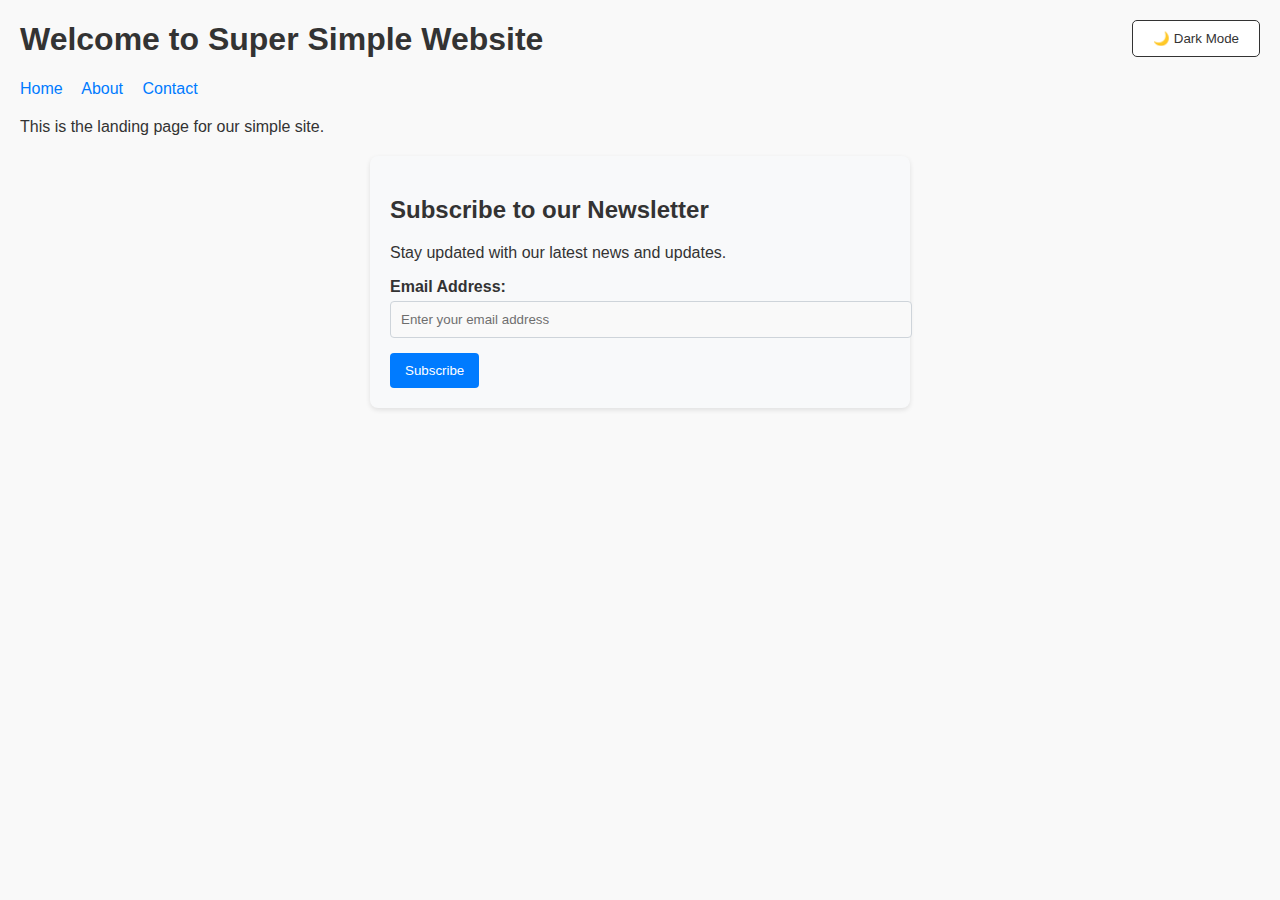
<file: index.html>
<!DOCTYPE html>
<html>
<head>
  <meta charset="UTF-8">
  <title>Super Simple Website</title>
  <link rel="stylesheet" href="style.css">
  <style>
    .email-form {
      max-width: 500px;
      margin: 20px auto;
      padding: 20px;
      border-radius: 8px;
      background-color: #f8f9fa;
      box-shadow: 0 2px 5px rgba(0,0,0,0.1);
    }
    .form-group {
      margin-bottom: 15px;
    }
    .form-group label {
      display: block;
      margin-bottom: 5px;
      font-weight: bold;
    }
    .form-control {
      width: 100%;
      padding: 10px;
      border: 1px solid #ced4da;
      border-radius: 4px;
    }
    .btn-submit {
      padding: 10px 15px;
      background-color: #007bff;
      color: white;
      border: none;
      border-radius: 4px;
      cursor: pointer;
    }
    .btn-submit:hover {
      background-color: #0069d9;
    }
    .nav-links {
      margin: 20px 0;
    }
    .nav-links a {
      margin-right: 15px;
      color: #007bff;
      text-decoration: none;
    }
    .nav-links a:hover {
      text-decoration: underline;
    }
  </style>
</head>
<body>
  <h1>Welcome to Super Simple Website</h1>
  
  <div class="nav-links">
    <a href="index.html">Home</a>
    <a href="about.html">About</a>
    <a href="contact.html">Contact</a>
  </div>
  
  <p>This is the landing page for our simple site.</p>
  
  <div class="email-form">
    <h2>Subscribe to our Newsletter</h2>
    <p>Stay updated with our latest news and updates.</p>
    
    <form id="email-subscription-form" method="post" action="#">
      <div class="form-group">
        <label for="email">Email Address:</label>
        <input type="email" id="email" name="email" class="form-control" placeholder="Enter your email address" required>
      </div>
      
      <button type="submit" class="btn-submit">Subscribe</button>
    </form>
  </div>

  <script src="script.js"></script>
  <script>
    document.getElementById('email-subscription-form').addEventListener('submit', function(event) {
      event.preventDefault();
      const email = document.getElementById('email').value;
      alert('Thank you for subscribing with: ' + email);
      this.reset();
    });
  </script>
</body>
</html>
</file>
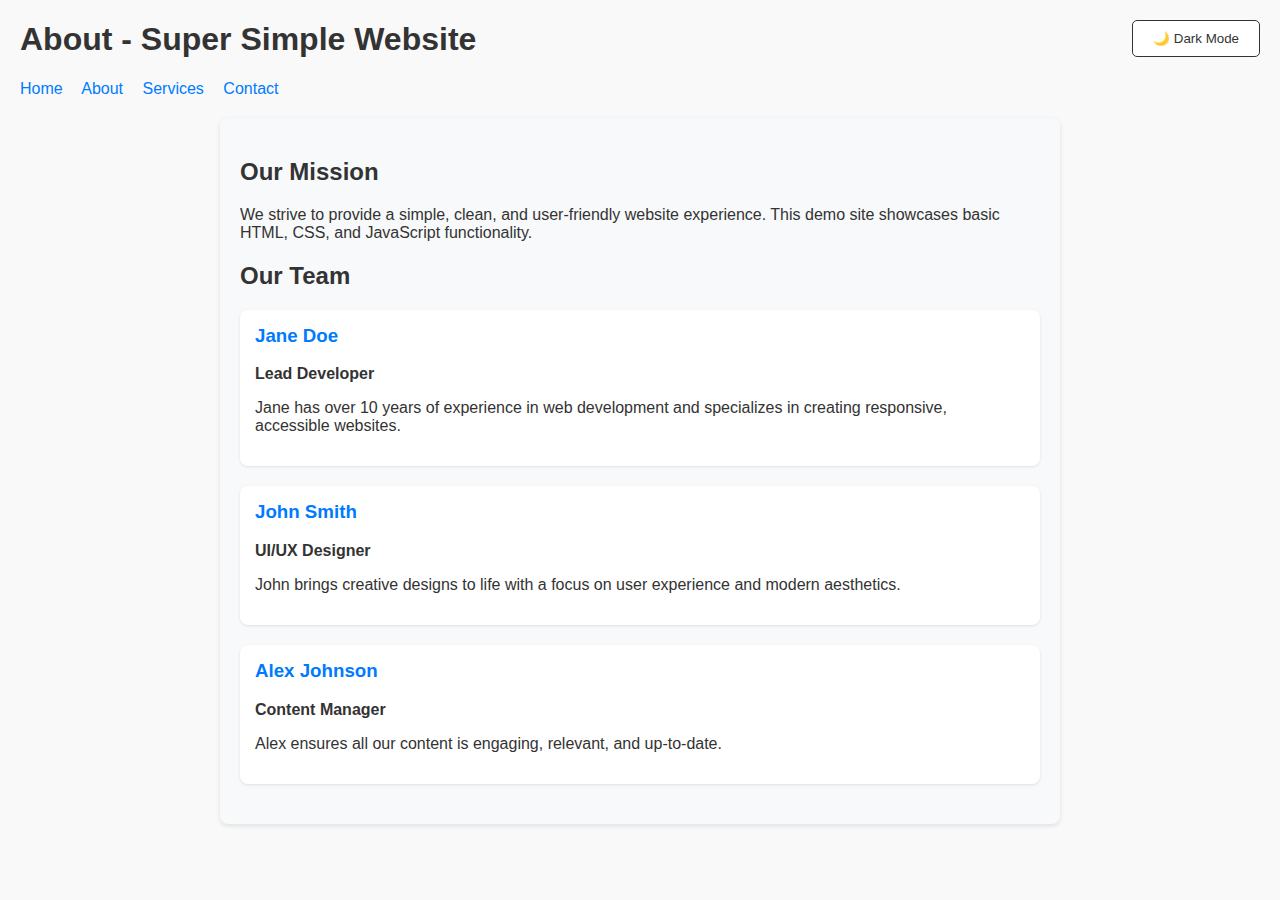
<file: about.html>
<!DOCTYPE html>
<html>
<head>
  <meta charset="UTF-8">
  <title>About - Super Simple Website</title>
  <link rel="stylesheet" href="style.css">
  <style>
    .about-section {
      max-width: 800px;
      margin: 20px auto;
      padding: 20px;
      border-radius: 8px;
      background-color: #f8f9fa;
      box-shadow: 0 2px 5px rgba(0,0,0,0.1);
    }
    .team-member {
      margin-bottom: 20px;
      padding: 15px;
      border-radius: 8px;
      background-color: white;
      box-shadow: 0 1px 3px rgba(0,0,0,0.1);
    }
    .team-member h3 {
      color: #007bff;
      margin-top: 0;
    }
    .nav-links {
      margin: 20px 0;
    }
    .nav-links a {
      margin-right: 15px;
      color: #007bff;
      text-decoration: none;
    }
    .nav-links a:hover {
      text-decoration: underline;
    }
  </style>
</head>
<body>
  <h1>About - Super Simple Website</h1>
  
  <div class="nav-links">
    <a href="index.html">Home</a>
    <a href="about.html">About</a>
    <a href="services.html">Services</a>
    <a href="contact.html">Contact</a>
  </div>
  
  <div class="about-section">
    <h2>Our Mission</h2>
    <p>We strive to provide a simple, clean, and user-friendly website experience. This demo site showcases basic HTML, CSS, and JavaScript functionality.</p>
    
    <h2>Our Team</h2>
    
    <div class="team-member">
      <h3>Jane Doe</h3>
      <p><strong>Lead Developer</strong></p>
      <p>Jane has over 10 years of experience in web development and specializes in creating responsive, accessible websites.</p>
    </div>
    
    <div class="team-member">
      <h3>John Smith</h3>
      <p><strong>UI/UX Designer</strong></p>
      <p>John brings creative designs to life with a focus on user experience and modern aesthetics.</p>
    </div>
    
    <div class="team-member">
      <h3>Alex Johnson</h3>
      <p><strong>Content Manager</strong></p>
      <p>Alex ensures all our content is engaging, relevant, and up-to-date.</p>
    </div>
  </div>

  <script src="script.js"></script>
</body>
</html>
</file>
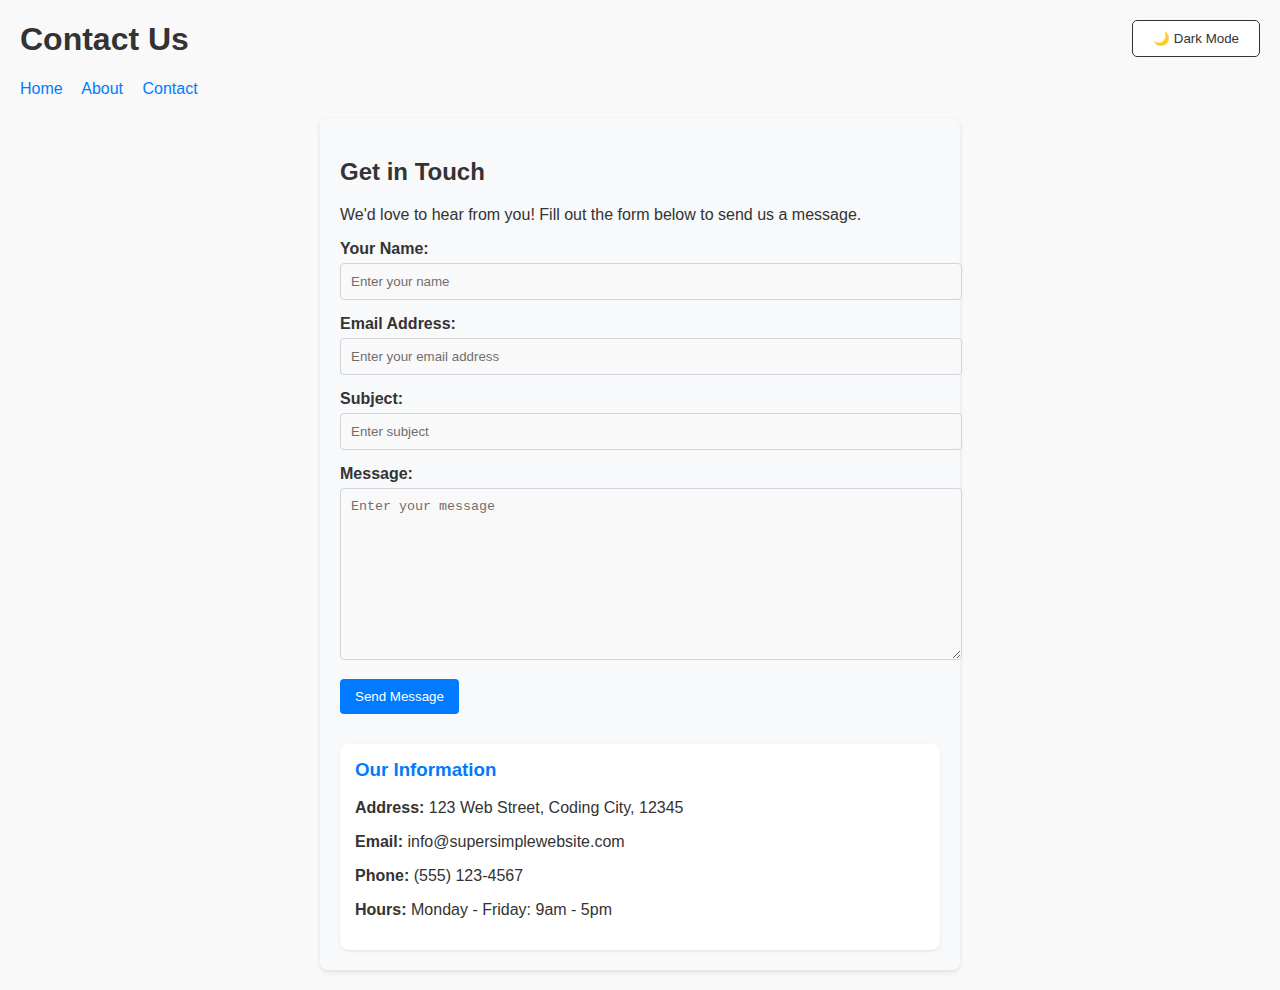
<file: contact.html>
<!DOCTYPE html>
<html>
<head>
  <meta charset="UTF-8">
  <title>Contact Us - Super Simple Website</title>
  <link rel="stylesheet" href="style.css">
  <style>
    .contact-form {
      max-width: 600px;
      margin: 20px auto;
      padding: 20px;
      border-radius: 8px;
      background-color: #f8f9fa;
      box-shadow: 0 2px 5px rgba(0,0,0,0.1);
    }
    .form-group {
      margin-bottom: 15px;
    }
    .form-group label {
      display: block;
      margin-bottom: 5px;
      font-weight: bold;
    }
    .form-control {
      width: 100%;
      padding: 10px;
      border: 1px solid #ced4da;
      border-radius: 4px;
    }
    .form-control-textarea {
      height: 150px;
      resize: vertical;
    }
    .btn-submit {
      padding: 10px 15px;
      background-color: #007bff;
      color: white;
      border: none;
      border-radius: 4px;
      cursor: pointer;
    }
    .btn-submit:hover {
      background-color: #0069d9;
    }
    .contact-info {
      margin-top: 30px;
      padding: 15px;
      background-color: white;
      border-radius: 8px;
      box-shadow: 0 1px 3px rgba(0,0,0,0.1);
    }
    .contact-info h3 {
      color: #007bff;
      margin-top: 0;
    }
    .nav-links {
      margin: 20px 0;
    }
    .nav-links a {
      margin-right: 15px;
      color: #007bff;
      text-decoration: none;
    }
    .nav-links a:hover {
      text-decoration: underline;
    }
  </style>
</head>
<body>
  <h1>Contact Us</h1>
  
  <div class="nav-links">
    <a href="index.html">Home</a>
    <a href="about.html">About</a>
    <a href="contact.html">Contact</a>
  </div>
  
  <div class="contact-form">
    <h2>Get in Touch</h2>
    <p>We'd love to hear from you! Fill out the form below to send us a message.</p>
    
    <form id="contact-form" method="post" action="#">
      <div class="form-group">
        <label for="name">Your Name:</label>
        <input type="text" id="name" name="name" class="form-control" placeholder="Enter your name" required>
      </div>
      
      <div class="form-group">
        <label for="email">Email Address:</label>
        <input type="email" id="email" name="email" class="form-control" placeholder="Enter your email address" required>
      </div>
      
      <div class="form-group">
        <label for="subject">Subject:</label>
        <input type="text" id="subject" name="subject" class="form-control" placeholder="Enter subject" required>
      </div>
      
      <div class="form-group">
        <label for="message">Message:</label>
        <textarea id="message" name="message" class="form-control form-control-textarea" placeholder="Enter your message" required></textarea>
      </div>
      
      <button type="submit" class="btn-submit">Send Message</button>
    </form>
    
    <div class="contact-info">
      <h3>Our Information</h3>
      <p><strong>Address:</strong> 123 Web Street, Coding City, 12345</p>
      <p><strong>Email:</strong> info@supersimplewebsite.com</p>
      <p><strong>Phone:</strong> (555) 123-4567</p>
      <p><strong>Hours:</strong> Monday - Friday: 9am - 5pm</p>
    </div>
  </div>

  <script src="script.js"></script>
  <script>
    document.getElementById('contact-form').addEventListener('submit', function(event) {
      event.preventDefault();
      const name = document.getElementById('name').value;
      const email = document.getElementById('email').value;
      const subject = document.getElementById('subject').value;
      const message = document.getElementById('message').value;
      
      alert('Thank you for your message, ' + name + '!\nWe will get back to you soon.');
      this.reset();
    });
  </script>
</body>
</html>
</file>
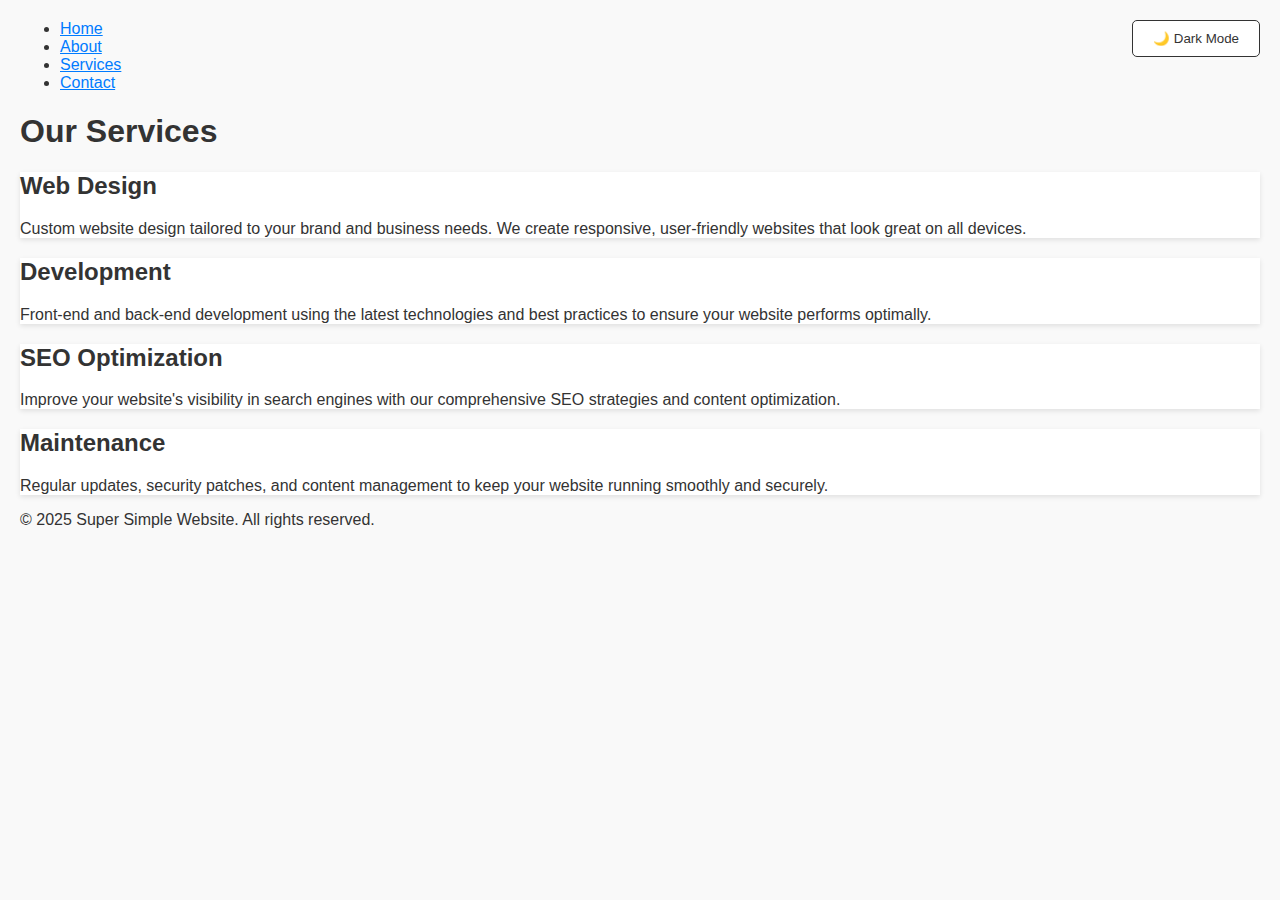
<file: services.html>
<!DOCTYPE html>
<html lang="en">
<head>
    <meta charset="UTF-8">
    <meta name="viewport" content="width=device-width, initial-scale=1.0">
    <title>Our Services - Super Simple Website</title>
    <link rel="stylesheet" href="style.css">
</head>
<body>
    <header>
        <nav>
            <ul>
                <li><a href="index.html">Home</a></li>
                <li><a href="about.html">About</a></li>
                <li><a href="services.html" class="active">Services</a></li>
                <li><a href="contact.html">Contact</a></li>
            </ul>
        </nav>
    </header>
    
    <main>
        <section class="services-section">
            <h1>Our Services</h1>
            <div class="services-container">
                <div class="service-card">
                    <h2>Web Design</h2>
                    <p>Custom website design tailored to your brand and business needs. We create responsive, user-friendly websites that look great on all devices.</p>
                </div>
                <div class="service-card">
                    <h2>Development</h2>
                    <p>Front-end and back-end development using the latest technologies and best practices to ensure your website performs optimally.</p>
                </div>
                <div class="service-card">
                    <h2>SEO Optimization</h2>
                    <p>Improve your website's visibility in search engines with our comprehensive SEO strategies and content optimization.</p>
                </div>
                <div class="service-card">
                    <h2>Maintenance</h2>
                    <p>Regular updates, security patches, and content management to keep your website running smoothly and securely.</p>
                </div>
            </div>
        </section>
    </main>
    
    <footer>
        <p>&copy; 2025 Super Simple Website. All rights reserved.</p>
    </footer>

    <script src="script.js"></script>
</body>
</html>
</file>
<file: style.css>
:root {
  --bg-color: #f9f9f9;
  --text-color: #333;
  --link-color: #007bff;
  --card-bg: #ffffff;
  --card-shadow: 0 2px 5px rgba(0,0,0,0.1);
}

[data-theme="dark"] {
  --bg-color: #1a1a1a;
  --text-color: #f0f0f0;
  --link-color: #66b0ff;
  --card-bg: #2d2d2d;
  --card-shadow: 0 2px 5px rgba(0,0,0,0.3);
}

body {
  font-family: Arial, sans-serif;
  margin: 20px;
  background-color: var(--bg-color);
  color: var(--text-color);
  transition: background-color 0.3s, color 0.3s;
}

h1, h2, h3 {
  color: var(--text-color);
}

a {
  color: var(--link-color);
}

.theme-toggle {
  position: fixed;
  top: 20px;
  right: 20px;
  padding: 10px 20px;
  background-color: var(--card-bg);
  border: 1px solid var(--text-color);
  color: var(--text-color);
  border-radius: 5px;
  cursor: pointer;
  transition: all 0.3s;
}

.theme-toggle:hover {
  opacity: 0.9;
}

.email-form, .contact-form, .about-section, .contact-info, .team-member, .service-card {
  background-color: var(--card-bg);
  box-shadow: var(--card-shadow);
}

.form-control {
  background-color: var(--bg-color);
  color: var(--text-color);
  border: 1px solid var(--text-color);
}

.form-control::placeholder {
  color: var(--text-color);
  opacity: 0.7;
}
</file>
